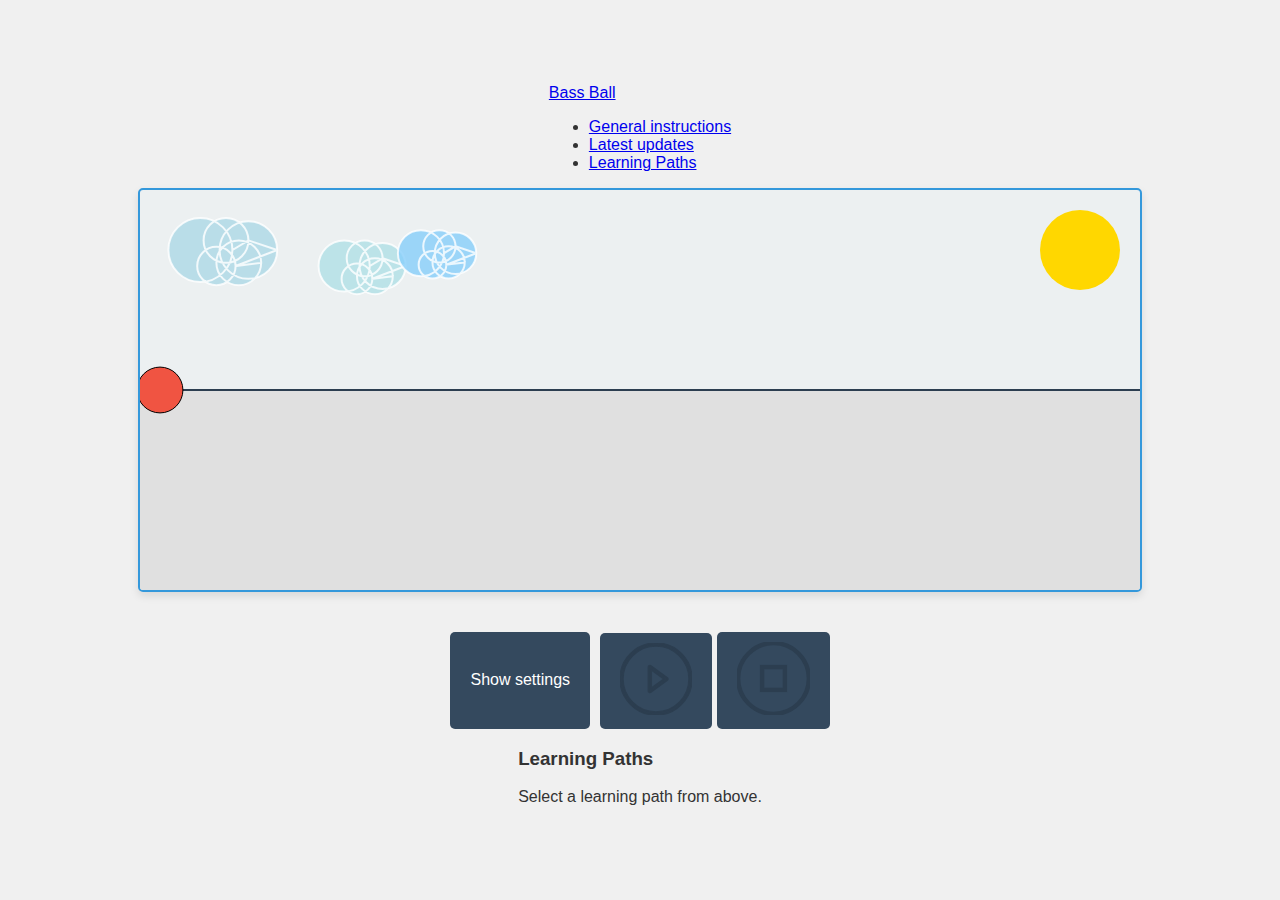
<file: index.html>
<!DOCTYPE html>
<html lang="en">
<head>
    <meta charset="UTF-8" />
    <meta name="viewport" content="width=device-width, initial-scale=1.0">
    <title>Bass ball</title>
    <link rel="manifest" href="/manifest.json">
    <link rel="stylesheet" href="styles/style.css">
    <link rel="icon" href="favicon.svg" type="image/svg+xml">
    <link rel="apple-touch-icon" href="favicon.svg" type="image/svg+xml">
</head>
<body>
    <nav class="menubar">
        <div class="menubar-content">
            <a href="#" class="menubar-brand selected-page">Bass Ball</a>
            <ul class="menubar-links">
                <li><a href="./uitleg.html" target="_a">General instructions</a></li>
                <li><a href="./latestupdates.html" target="_blank">Latest updates</a></li>
                <li><a href="#learningPathways">Learning Paths</a></li>
            </ul>
        </div>
    </nav>

    <div id="appContainer">
        <canvas id="animationCanvas" width="1000" height="300"></canvas>

        <div id="controlsContainer" class="hidden">
            <div class="controls-group flex-row">
                <!-- <button id="startButton">Start Plateau</button>
                <button id="generateMountainsButton">Generate and start slopes</button> -->
                <button id="resetButton">Reset</button>
            </div>

            <div class="controls-group flex-row">
                <div class="slider-row">
                    <label for="speedSlider">Ballspeed:</label>
                    <input type="range" id="speedSlider" min="0.5" max="4" value="2" step="0.1">
                    <span id="currentSpeed">2.0x</span>
                </div>

                <div class="slider-row">
                    <label for="numMountainsSlider">Number of slopes:</label>
                    <input type="range" id="numMountainsSlider" min="1" max="10" value="1" step="1">
                    <span id="currentNumMountains">1</span>
                </div>

                <div class="include-plateaus-row">
                    <label for="includePlateausCheckbox">Include plateaus</label> 
                    <input type="checkbox" id="includePlateausCheckbox">
                </div>

                <div class="include-metronome-row">
                    <label for="includeMetronomeCheckbox">Metronome sound</label> 
                    <input type="checkbox" id="includeMetronomeCheckbox" checked>
                </div>
            </div>

            <div class="controls-group flex-row"> 
                <div class="slider-row">
                    <label for="numFingersSlider">Number of fingers:</label>
                    <input type="range" id="numFingersSlider" min="1" max="4" value="1" step="1">
                    <span id="currentNumFingers">1</span>   
                </div>


                <div class="slider-row">
                    <label for="colorTempoSlider">Color Tempo:</label>
                    <input type="range" id="colorTempoSlider" min="30" max="100" value="40" step="1">
                    <span id="currentColorTempo">50 BPM</span>    
                </div>
                
                <div class="color-picker-group">
                    <div class="color-picker-row">
                        <label for="fingerColor1">Finger 1 color:</label>
                        <input type="color" id="fingerColor1" value="#f05442"> 
                    </div>
                
                    <div class="color-picker-row">
                        <label for="fingerColor2">Finger 2 color:</label>
                        <input type="color" id="fingerColor2" value="#9ce3d3"> 
                    </div>
                    
                    <div class="color-picker-row">
                        <label for="fingerColor3">Finger 3 color:</label>
                        <input type="color" id="fingerColor3" value="#97caf3"> 
                    </div>
                    
                    <div class="color-picker-row">
                        <label for="fingerColor4">Finger 4 color:</label>
                        <input type="color" id="fingerColor4" value="#c4a2f7">
                    </div>
                </div>
                
            </div>
        </div>

        <div class="app-buttons">
            <button id="toggleControlsButton">Show settings</button>
                        <!-- NEW: Play/Pause and Stop Icons -->
            <div class="playback-controls">
                <button id="playButton" class="control-icon">
                    <!-- Play Icon -->
                    <img src="play-button.svg" alt="Play" class="icon play-icon">
                </button>
                <button id="stopButton" class="control-icon">
                    <!-- Stop Icon -->
                    <img src="stop-button.svg" alt="Stop" class="icon stop-icon">
                </button>
            </div>
            <!-- <button id="fullscreenButton" style="visibility: collapse;">Full screen</button> -->
        </div>

        
        <div class="learning-paths" id="learningPathways">
            <h3>Learning Paths</h3>
            <div id="parentLessonButtons">
                <!-- knoppen voor de parentLessons -->
            </div>
            <div id="lessonPathContainer">
                <!-- Knoppen worden hier dynamisch toegevoegd door JavaScript -->
                <!-- Hier komen de links naar de lessen (toegevoegd via lessonManager) -->
                 <p>Select a learning path from above.</p>
            </div>
        </div>
        
    </div>
</div>
    
    <script type="module" src="main.js"></script>
</body>
</html>
</file>
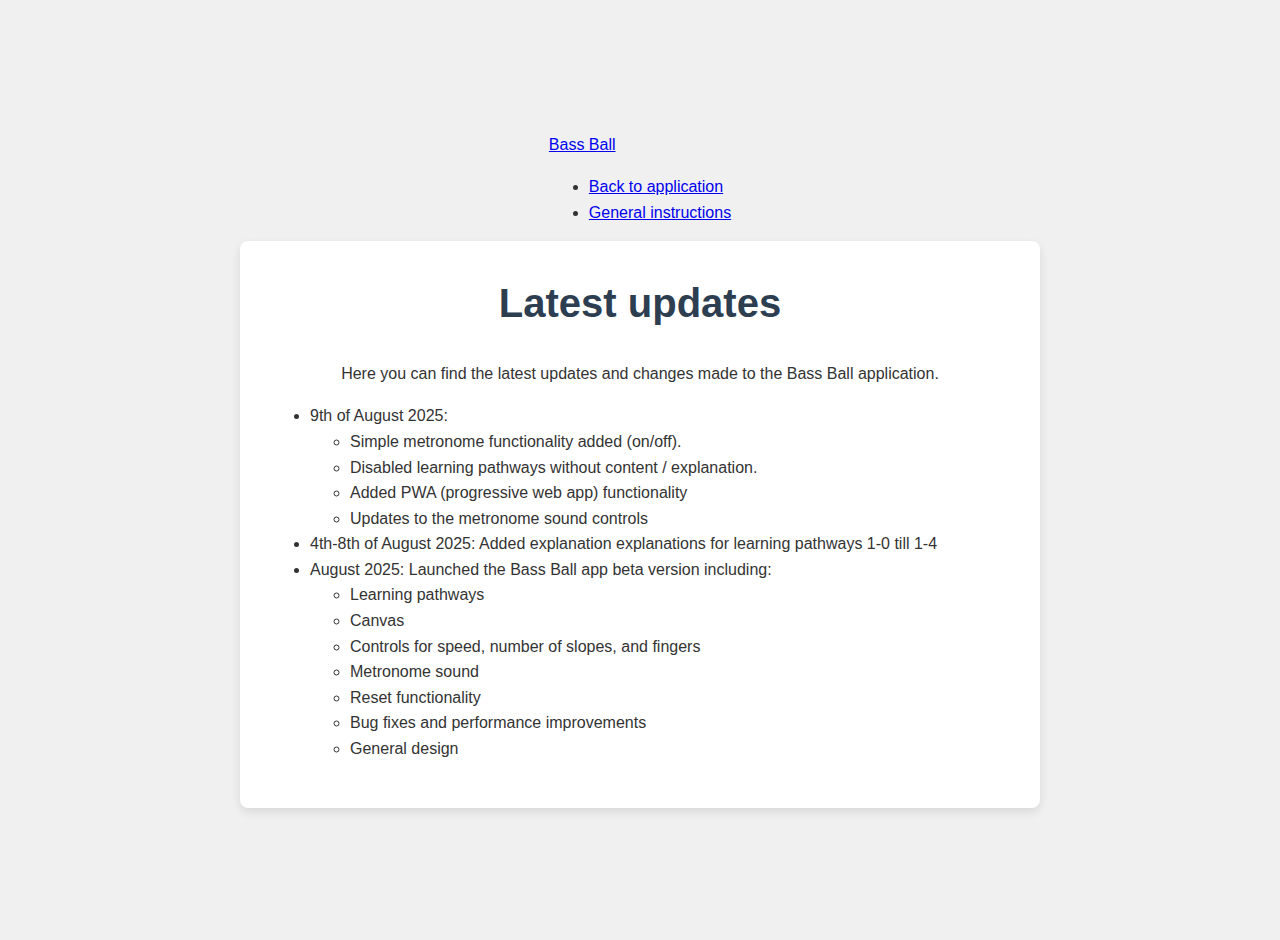
<file: latestupdates.html>
<!DOCTYPE html>
<html lang="en">

<head>
    <meta charset="UTF-8">
    <meta name="viewport" content="width=device-width, initial-scale=1.0">
    <title>Latest Updates - Bass Ball</title>
    <link rel="manifest" href="/manifest.json">
    <link rel="stylesheet" href="styles/uitleg-style.css">
    <link rel="stylesheet" href="styles/style.css">
    <link rel="icon" href="favicon.svg" type="image/svg+xml">
    <link rel="apple-touch-icon" href="favicon.svg" type="image/svg+xml">
</head>

<body>
    <nav class="menubar">
        <div class="menubar-content">
            <a href=./index.html" class="menubar-brand">Bass Ball</a>
            <ul class="menubar-links">
                <li><a href="./index.html">Back to application</a></li>
                <li><a href="./uitleg.html" target="_a">General instructions</a></li>
            </ul>
        </div>
    </nav>

    <div class="uitleg-container">
        <header>
            <h1>Latest updates</h1>
        </header>

        <section>
            <p>
                Here you can find the latest updates and changes made to the Bass Ball application.
            </p>

            <ul>
                <li>
                    9th of August 2025: 
                    <ul>
                        <li>
                            Simple metronome functionality added (on/off).
                        </li>
                        <li>
                            Disabled learning pathways without content / explanation.
                        </li>
                        <li>
                            Added PWA (progressive web app) functionality
                        </li>
                        <li>
                            Updates to the metronome sound controls
                        </li>
                    </ul>
                    
                </li>
                <li>
                    4th-8th of August 2025: Added explanation explanations for learning pathways 1-0 till 1-4
                </li>
                <li>
                    August 2025: Launched the Bass Ball app beta version including:
                    <ul>
                        <li>Learning pathways</li>
                        <li>Canvas</li>
                        <li>Controls for speed, number of slopes, and fingers</li>
                        <li>Metronome sound</li>
                        <li>Reset functionality</li>
                        <li>Bug fixes and performance improvements</li>
                        <li>General design</li>
                    </ul> 
                </li>
            </ul>
        </section>

        <!-- <a href="index.html" class="terug-link">Back to the application</a> -->
    </div>
</body>

</html>
</file>
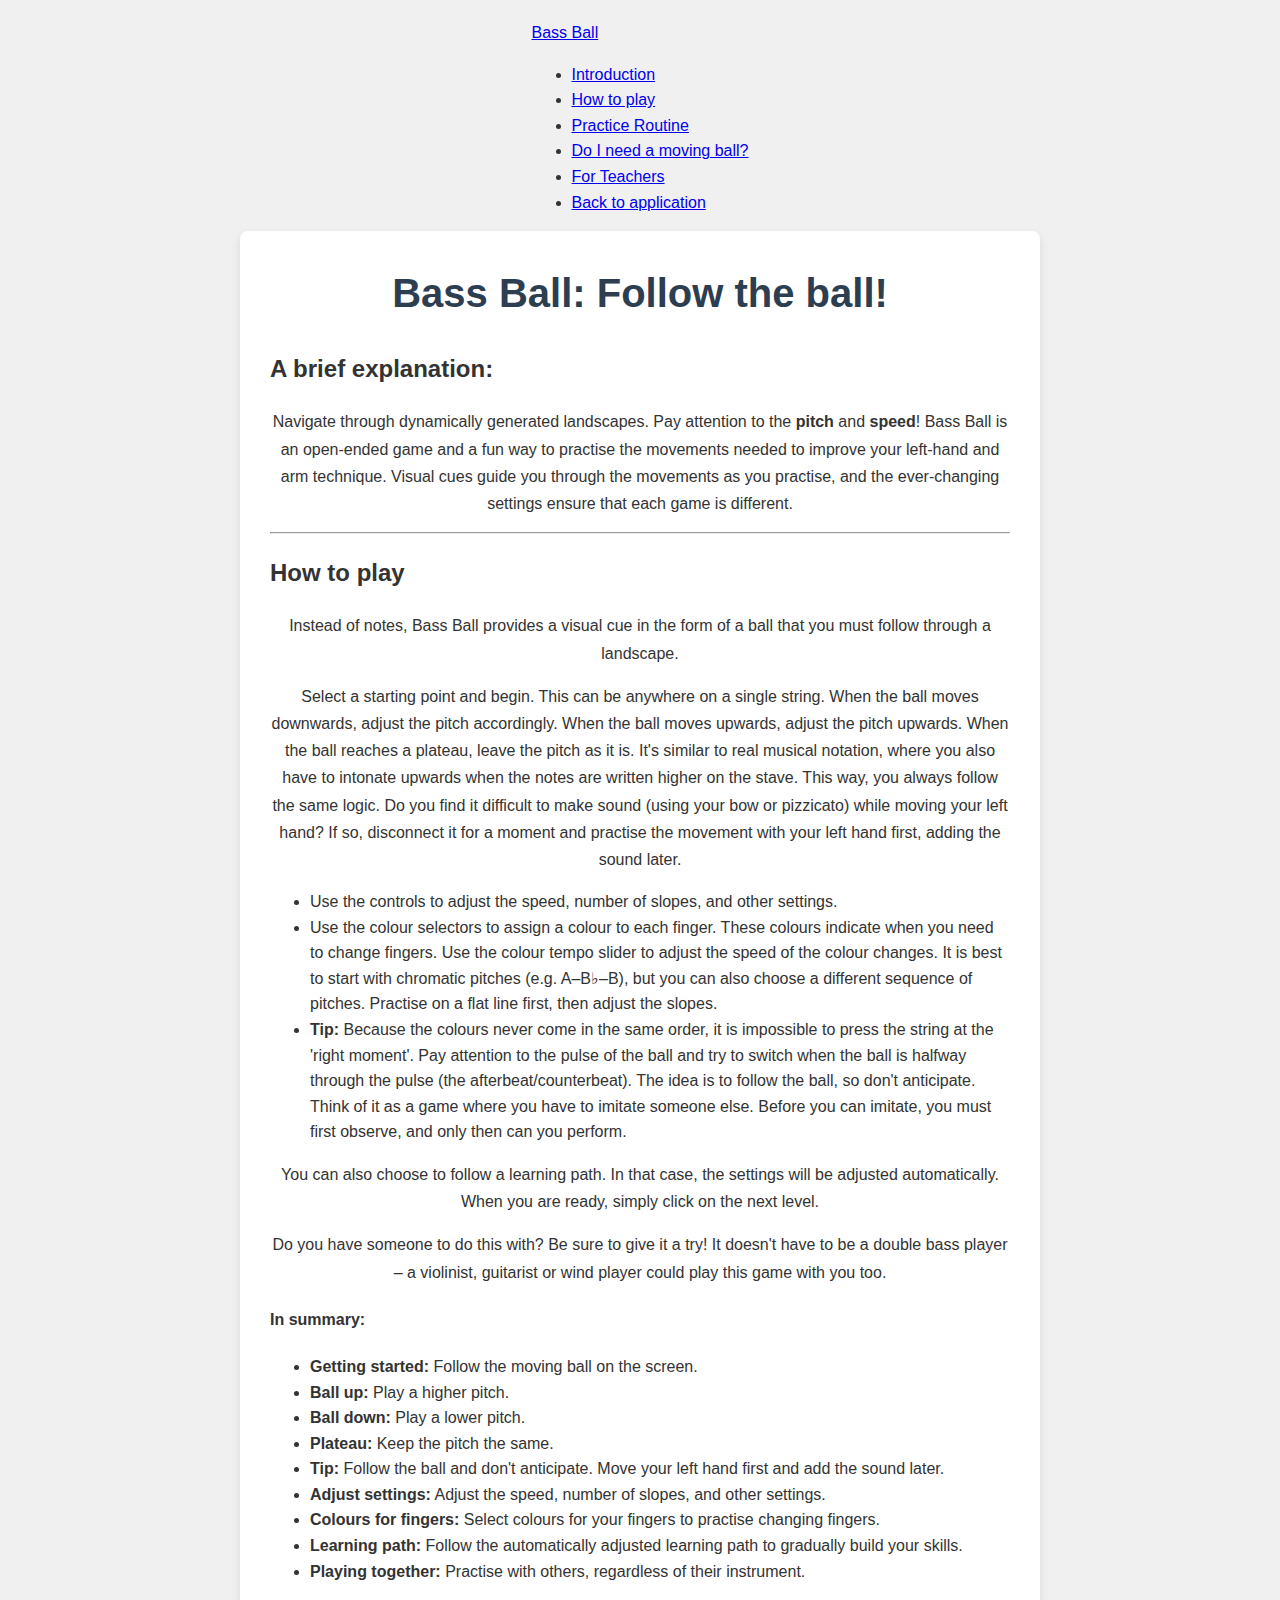
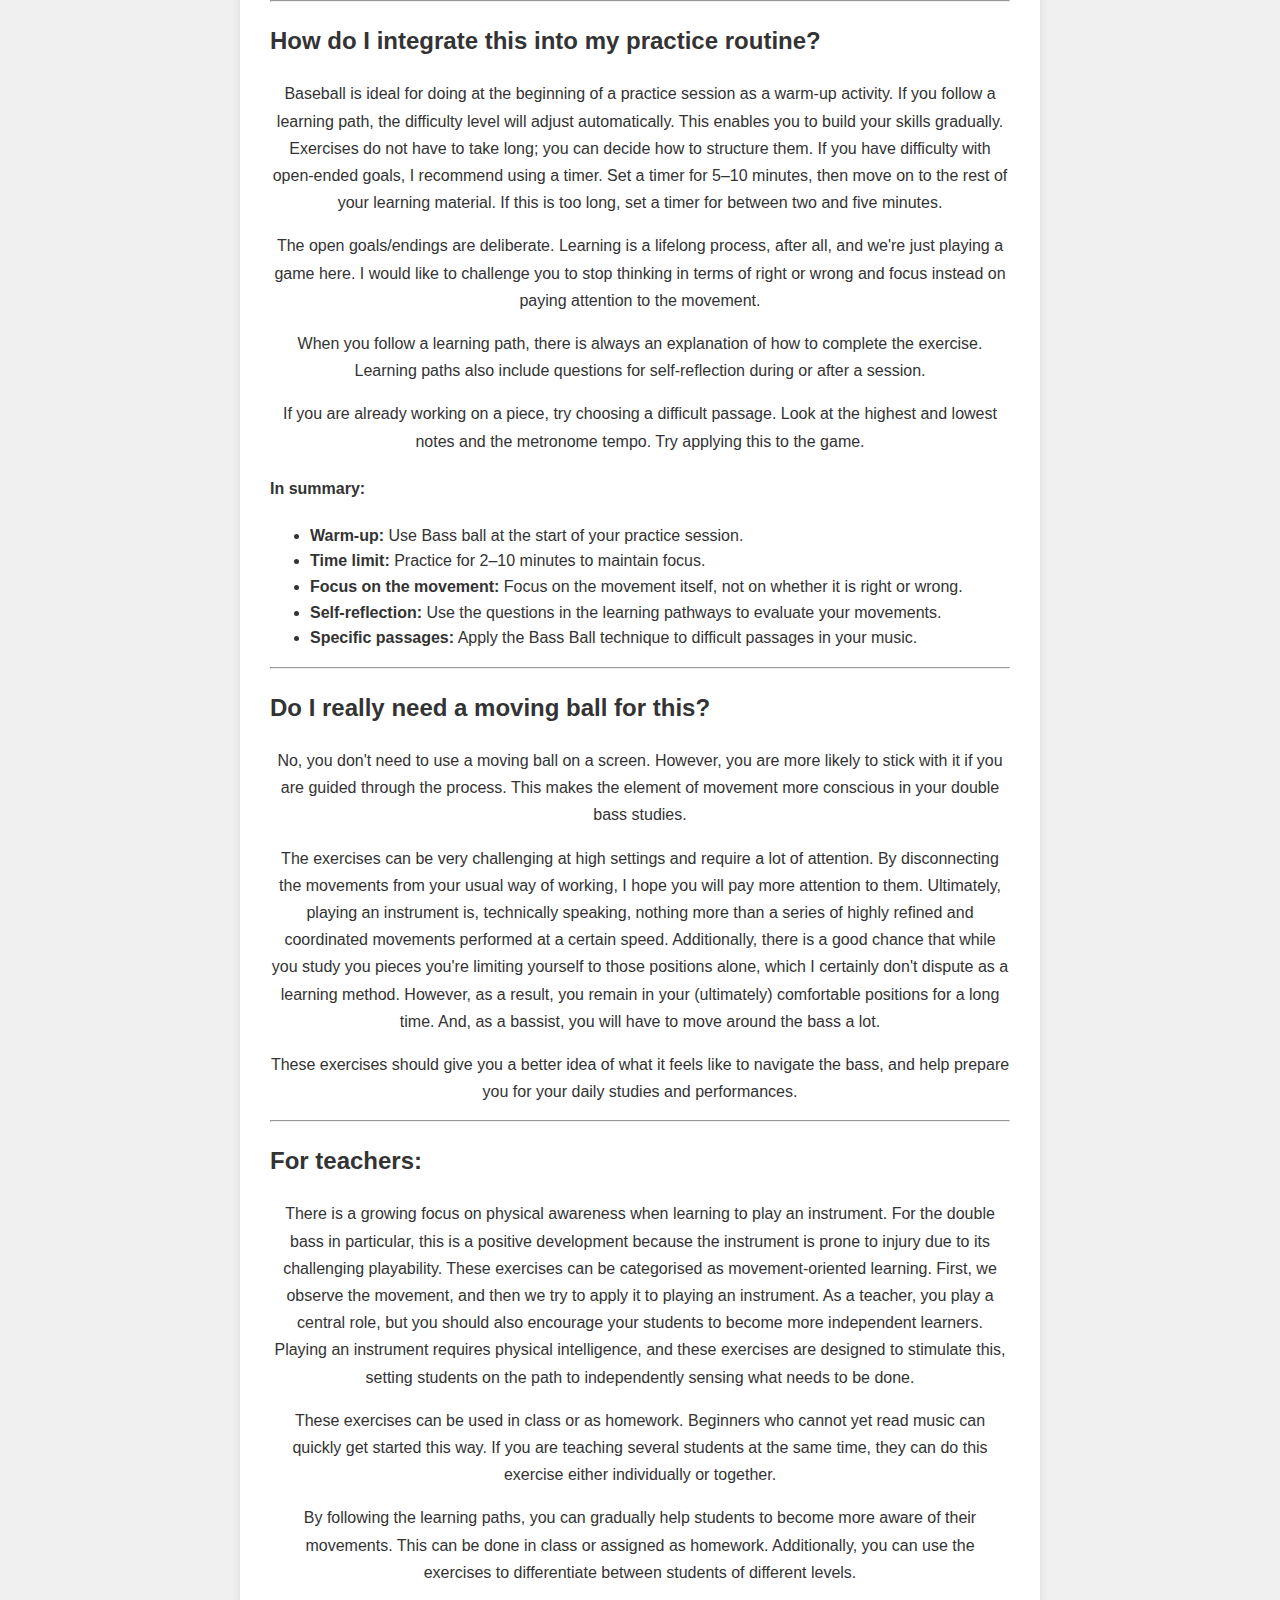
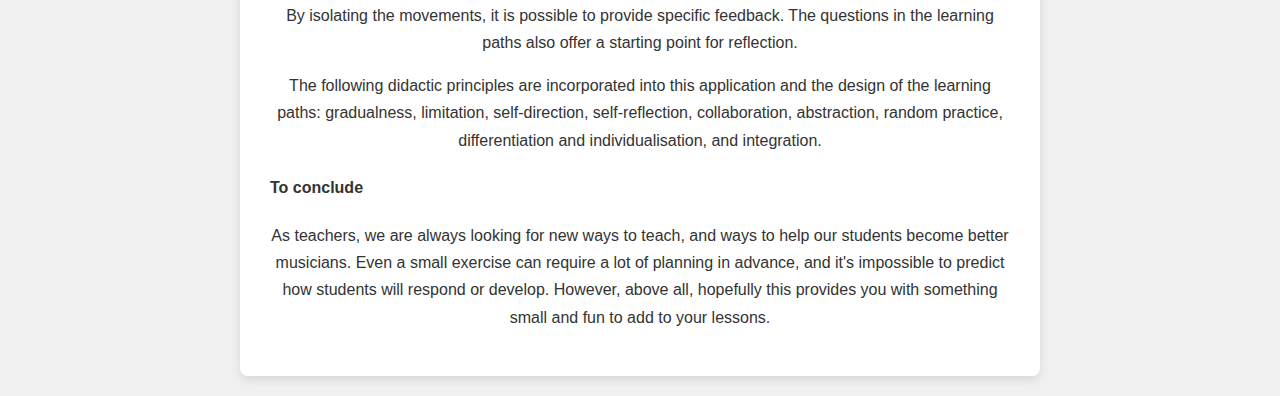
<file: uitleg.html>
<!DOCTYPE html>
<html lang="en">

<head>
    <meta charset="UTF-8">
    <meta name="viewport" content="width=device-width, initial-scale=1.0">
    <title>Explanation - Bass Ball</title>
    <link rel="manifest" href="/manifest.json">
    <link rel="stylesheet" href="styles/uitleg-style.css">
    <link rel="stylesheet" href="styles/style.css">
    <link rel="icon" href="favicon.svg" type="image/svg+xml">
    <link rel="apple-touch-icon" href="favicon.svg" type="image/svg+xml">
</head>

<body>
    <nav class="menubar">
        <div class="menubar-content">
            <a href="./index.html" class="menubar-brand">Bass Ball</a>
            <ul class="menubar-links">
                <li><a href="#introductionSection">Introduction</a></li>
                <li><a href="#howToPlaySection">How to play</a></li>
                <li><a href="#practiceRoutineSection">Practice Routine</a></li>
                <li><a href="#doIneedMovingBall">Do I need a moving ball?</a></li>
                <li><a href="#teacherSection">For Teachers</a></li>
                <li><a href="./index.html">Back to application</a></li>
            </ul>
        </div>
    </nav>

    <div class="uitleg-container">
        <header>
            <h1>Bass Ball: Follow the ball!</h1>
        </header>

        <section id="introductionSection">
            <h2>A brief explanation:</h2>
            <p>
                Navigate through dynamically generated landscapes. Pay attention to the <strong>pitch</strong> and
                <strong>speed</strong>! Bass Ball is an open-ended game and a fun way to practise the movements needed
                to improve your left-hand and arm technique. Visual cues guide you through the movements as you
                practise, and the ever-changing settings ensure that each game is different.
            </p>
        </section>

        <hr>

        <section id="howToPlaySection">
            <h2>How to play</h2>
            <p>
                Instead of notes, Bass Ball provides a visual cue in the form of a ball that you must follow through a
                landscape.
            </p>
            <p>
                Select a starting point and begin. This can be anywhere on a single string. When the ball moves
                downwards, adjust the pitch accordingly. When the ball moves upwards, adjust the pitch upwards. When the
                ball reaches a plateau, leave the pitch as it is. It's similar to real musical notation, where you also
                have to intonate upwards when the notes are written higher on the stave. This way, you always follow the
                same logic. Do you find it difficult to make sound (using your bow or pizzicato) while moving your left hand? If so,
                disconnect it for a moment and practise the movement with your left hand first, adding the sound later.
            </p>
            <ul>
                <li>Use the controls to adjust the speed, number of slopes, and other settings.</li>
                <li>Use the colour selectors to assign a colour to each finger. These colours indicate when you need to
                    change fingers. Use the colour tempo slider to adjust the speed of the colour changes. It is best to
                    start with chromatic pitches (e.g. A–B♭–B), but you can also choose a different sequence of pitches.
                    Practise on a flat line first, then adjust the slopes.</li>
                <li><strong>Tip:</strong> Because the colours never come in the same order, it is impossible to press
                    the string at the 'right moment'. Pay attention to the pulse of the ball and try to switch when the
                    ball is halfway through the pulse (the afterbeat/counterbeat). The idea is to follow the ball, so
                    don't anticipate. Think of it as a game where you have to imitate someone else. Before you can
                    imitate, you must first observe, and only then can you perform.</li>
            </ul>
            <p>
                You can also choose to follow a learning path. In that case, the settings will be adjusted
                automatically. When you are ready, simply click on the next level.
            </p>
            <p>
                Do you have someone to do this with? Be sure to give it a try! It doesn't have to be a double bass
                player – a violinist, guitarist or wind player could play this game with you too.
            </p>

            <h4>In summary:</h4>
            <ul>
                <li><strong>Getting started:</strong> Follow the moving ball on the screen.</li>
                <li><strong>Ball up:</strong> Play a higher pitch.</li>
                <li><strong>Ball down:</strong> Play a lower pitch.</li>
                <li><strong>Plateau:</strong> Keep the pitch the same.</li>
                <li><strong>Tip:</strong> Follow the ball and don't anticipate. Move your left hand first and add the
                    sound later.</li>
                <li><strong>Adjust settings:</strong> Adjust the speed, number of slopes, and other settings.</li>
                <li><strong>Colours for fingers:</strong> Select colours for your fingers to practise changing fingers.
                </li>
                <li><strong>Learning path:</strong> Follow the automatically adjusted learning path to gradually build
                    your skills.</li>
                <li><strong>Playing together:</strong> Practise with others, regardless of their instrument.</li>
            </ul>
        </section>

        <hr>

        <section id="practiceRoutineSection">
            <h2>How do I integrate this into my practice routine?</h2>
            <p>
                Baseball is ideal for doing at the beginning of a practice session as a warm-up activity. If you follow
                a learning path, the difficulty level will adjust automatically. This enables you to build your skills
                gradually. Exercises do not have to take long; you can decide how to structure them. If you have
                difficulty with open-ended goals, I recommend using a timer. Set a timer for 5–10 minutes, then move on
                to the rest of your learning material. If this is too long, set a timer for between two and five
                minutes.
            </p>
            <p>
                The open goals/endings are deliberate. Learning is a lifelong process, after all, and we're just playing
                a game here. I would like to challenge you to stop thinking in terms of right or wrong and focus instead
                on paying attention to the movement.
            </p>
            <p>
                When you follow a learning path, there is always an explanation of how to complete the exercise.
                Learning paths also include questions for self-reflection during or after a session.
            </p>
            <p>
                If you are already working on a piece, try choosing a difficult passage. Look at the highest and lowest
                notes and the metronome tempo. Try applying this to the game.
            </p>

            <h4>In summary:</h4>
            <ul>
                <li><strong>Warm-up:</strong> Use Bass ball at the start of your practice session.</li>
                <li><strong>Time limit:</strong> Practice for 2–10 minutes to maintain focus.</li>
                <li><strong>Focus on the movement:</strong> Focus on the movement itself, not on whether it is right or
                    wrong.</li>
                <li><strong>Self-reflection:</strong> Use the questions in the learning pathways to evaluate your
                    movements.</li>
                <li><strong>Specific passages:</strong> Apply the Bass Ball technique to difficult passages in your
                    music.</li>
            </ul>
        </section>

        <hr>

        <section id="doIneedMovingBall">
            <h2>Do I really need a moving ball for this?</h2>
            <p>
                No, you don't need to use a moving ball on a screen. However, you are more likely to stick with it if
                you are guided through the process. This makes the element of movement more conscious in your double
                bass studies.
            </p>
            <p>
                The exercises can be very challenging at high settings and require a lot of attention. By disconnecting
                the movements from your usual way of working, I hope you will pay more attention to them. Ultimately,
                playing an instrument is, technically speaking, nothing more than a series of highly refined and
                coordinated movements performed at a certain speed. Additionally, there is a good chance that while you
                study you pieces you're limiting yourself to those positions alone, which I certainly don't dispute as a
                learning method. However, as a result, you remain in your (ultimately) comfortable positions for a long
                time. And, as a bassist, you will have to move around the bass a lot.
            </p>
            <p>
                These exercises should give you a better idea of what it feels like to navigate the bass, and help
                prepare you for your daily studies and performances.
            </p>
        </section>

        <hr>

        <section id="teacherSection">
            <h2>For teachers:</h2>
            <p>
                There is a growing focus on physical awareness when learning to play an instrument. For the double bass
                in particular, this is a positive development because the instrument is prone to injury due to its
                challenging playability. These exercises can be categorised as movement-oriented learning. First, we
                observe the movement, and then we try to apply it to playing an instrument. As a teacher, you play a
                central role, but you should also encourage your students to become more independent learners. Playing
                an instrument requires physical intelligence, and these exercises are designed to stimulate this,
                setting students on the path to independently sensing what needs to be done.
            </p>
            <p>
                These exercises can be used in class or as homework. Beginners who cannot yet read music can quickly get
                started this way. If you are teaching several students at the same time, they can do this exercise
                either individually or together.
            </p>
            <p>
                By following the learning paths, you can gradually help students to become more aware of their
                movements. This can be done in class or assigned as homework. Additionally, you can use the exercises to
                differentiate between students of different levels.
            </p>
            <p>
                By isolating the movements, it is possible to provide specific feedback. The questions in the learning
                paths also offer a starting point for reflection.
            </p>
            <p>
                The following didactic principles are incorporated into this application and the design of the learning
                paths: gradualness, limitation, self-direction, self-reflection, collaboration, abstraction, random
                practice, differentiation and individualisation, and integration.
            </p>

            <h4>To conclude</h4>
            <p>
                As teachers, we are always looking for new ways to teach, and ways to help our students become better
                musicians. Even a small exercise can require a lot of planning in advance, and it's impossible to
                predict how students will respond or develop. However, above all, hopefully this provides you with
                something small and fun to add to your lessons.
            </p>
        </section>

        <!-- <a href="index.html" class="terug-link">Back to the application</a> -->
    </div>
</body>

</html>
</file>
<file: styles/style.css>
body {
    font-family: Arial, sans-serif;
    display: flex;
    flex-direction: column;
    align-items: center;
    justify-content: center;
    min-height: 100vh;
    margin: 0;
    background-color: #f0f0f0;
    color: #333;
    overflow: hidden; /* Voorkomt scrollbalken in fullscreen modus */
}

#appContainer {
    display: flex;
    flex-direction: column;
    align-items: center;
    justify-content: center;
    width: 100%; /* Neemt de volle breedte */
    height: 100%; /* Neemt de volle hoogte (flexbox) */
    transition: all 0.3s ease-in-out; /* Gladde overgang voor fullscreen */
}

#appContainer.fullscreen {
    position: fixed;
    top: 0;
    left: 0;
    width: 100vw; /* Viewport width */
    height: 100vh; /* Viewport height */
    background-color: #f0f0f0; /* Zorg voor een consistente achtergrond in fullscreen */
    z-index: 9999; /* Zorg dat het boven alles ligt */
}


h1, p {
    text-align: center;
    margin-bottom: 10px;
}

canvas {
    border: 2px solid #3498db;
    background-color: #ecf0f1;
    display: block;
    margin-bottom: 20px;
    box-shadow: 0 4px 8px rgba(0, 0, 0, 0.1);
    border-radius: 5px;
    /* Flexibelere breedte/hoogte in fullscreen */
    max-width: 95vw;
    max-height: 80vh;
    object-fit: contain; /* Zorgt dat de canvasinhoud past zonder te rekken */
}

#controlsContainer {
    transition: opacity 0.5s ease-in-out, visibility 0.5s ease-in-out;
    margin-bottom: 20px;
}

#controlsContainer.hidden {
    opacity: 0;
    visibility: hidden;
    height: 0; /* Voorkom dat het ruimte inneemt als het verborgen is */
    margin-bottom: 0;
}

.controls {
    display: flex;
    align-items: center;
    gap: 15px;
    background-color: #fff;
    padding: 15px 25px;
    border-radius: 8px;
    box-shadow: 0 2px 5px rgba(0, 0, 0, 0.1);
    flex-wrap: wrap;
    justify-content: center;
}

.controls button, .app-buttons button { /* Styling voor alle knoppen, inclusief de nieuwe */
    background-color: #2ecc71;
    color: white;
    border: none;
    padding: 10px 20px;
    border-radius: 5px;
    cursor: pointer;
    font-size: 16px;
    transition: background-color 0.3s ease;
}

.controls button:hover, .app-buttons button:hover {
    background-color: #27ae60;
}

.controls button#resetButton {
    background-color: #e74c3c;
}

.controls button#resetButton:hover {
    background-color: #c0392b;
}

.controls label {
    font-weight: bold;
    color: #555;
    margin-left: 10px;
}

.controls input[type="range"] {
    width: 150px;
    -webkit-appearance: none;
    height: 8px;
    background: #ddd;
    border-radius: 5px;
    outline: none;
    opacity: 0.7;
    transition: opacity 0.2s;
}

.controls input[type="range"]:hover {
    opacity: 1;
}

.controls input[type="range"]::-webkit-slider-thumb {
    -webkit-appearance: none;
    appearance: none;
    width: 20px;
    height: 20px;
    border-radius: 50%;
    background: #3498db;
    cursor: pointer;
    transition: background-color 0.3s ease;
}

.controls input[type="range"]::-webkit-slider-thumb:hover {
    background-color: #2980b9;
}

.controls input[type="range"]::-moz-range-thumb {
    width: 20px;
    height: 20px;
    border-radius: 50%;
    background: #3498db;
    cursor: pointer;
    transition: background-color 0.3s ease;
}

.controls input[type="range"]::-moz-range-thumb:hover {
    background-color: #2980b9;
}

.controls input[type="checkbox"] {
    margin-left: 10px;
    transform: scale(1.3);
}

#currentSpeed, #currentNumMountains {
    font-weight: bold;
    color: #3498db;
    width: 40px;
    text-align: right;
}

/* Nieuwe styling voor de app-buttons */
.app-buttons {
    margin-top: 20px;
    display: flex;
    gap: 10px;
}

.app-buttons button {
    background-color: #34495e; /* Donkerdere kleur */
}

.app-buttons button:hover {
    background-color: #2c3e50;
}
</file>
<file: styles/uitleg-style.css>
/* styles/uitleg-style.css */

body {
    font-family: Arial, sans-serif;
    line-height: 1.6;
    margin: 0;
    padding: 20px;
    background-color: #f4f4f4;
    color: #333;
    display: flex;
    justify-content: center;
    align-items: flex-start; /* Lijn bovenaan uit */
    min-height: 100vh;
}

.uitleg-container {
    background-color: #fff;
    padding: 30px;
    border-radius: 8px;
    box-shadow: 0 4px 10px rgba(0, 0, 0, 0.1);
    max-width: 800px; /* Maximale breedte voor leesbaarheid */
    width: 100%; /* Zorgt ervoor dat het zich aanpast aan kleinere schermen */
    box-sizing: border-box; /* Padding en border vallen binnen de breedte */
}

.uitleg-container h1 {
    color: #2c3e50;
    margin-top: 0;
    margin-bottom: 25px;
    text-align: center;
    font-size: clamp(1.8rem, 4vw, 2.5rem); /* Responsieve titel */
}

.uitleg-container p {
    margin-bottom: 15px;
    font-size: clamp(1rem, 1.2vw, 1.1rem); /* Responsieve paragraaftekst */
    line-height: 1.7;
}

.terug-link {
    display: inline-block;
    margin-top: 30px;
    padding: 10px 20px;
    background-color: #3498db;
    color: white;
    text-decoration: none;
    border-radius: 5px;
    transition: background-color 0.3s ease;
    font-weight: bold;
}

.terug-link:hover {
    background-color: #2980b9;
}

/* --- Media Queries voor Mobiel --- */
@media (max-width: 768px) {
    body {
        padding: 15px;
    }

    .uitleg-container {
        padding: 20px;
    }

    .uitleg-container h1 {
        font-size: 1.8rem;
    }

    .uitleg-container p {
        font-size: 0.95rem;
    }

    .terug-link {
        width: 100%; /* Volledige breedte op mobiel */
        text-align: center;
        box-sizing: border-box;
    }
}
</file>
